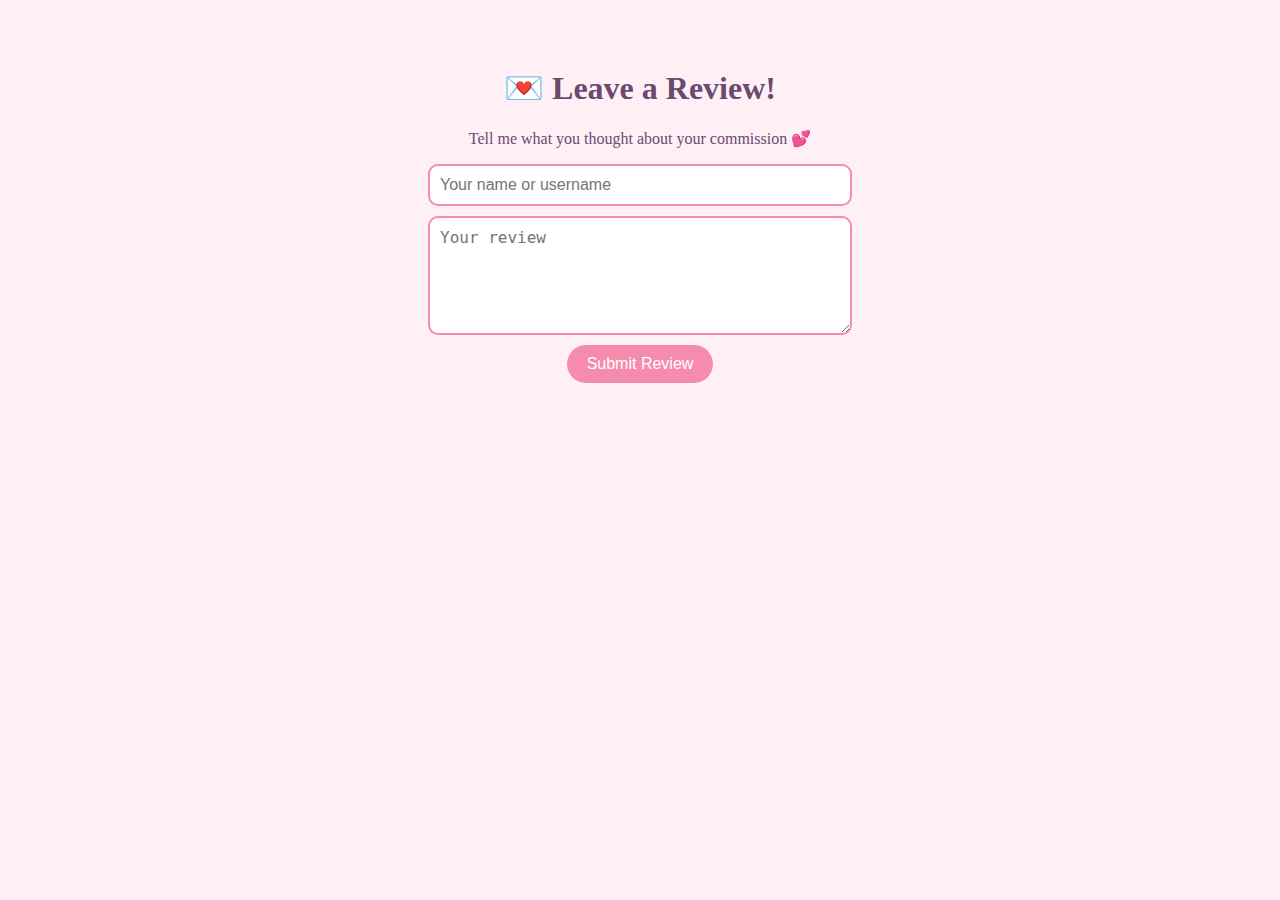
<file: review.html>
<!DOCTYPE html>
<html lang="en">
<head>
  <meta charset="UTF-8" />
  <title>Leave a Review</title>
  <style>
    body {
      background: #fff0f6;
      font-family: 'Comic Sans MS', cursive;
      text-align: center;
      padding: 40px;
      color: #6b4a6f;
    }
    input, textarea {
      width: 80%;
      max-width: 400px;
      margin: 10px auto;
      display: block;
      padding: 10px;
      border-radius: 10px;
      border: 2px solid #f58cae;
      font-size: 1rem;
    }
    button {
      background: #f58cae;
      color: white;
      border: none;
      padding: 10px 20px;
      border-radius: 20px;
      font-size: 1rem;
      cursor: pointer;
    }
    .thankyou {
      display: none;
      margin-top: 30px;
      font-size: 1.2rem;
      color: #905370;
    }
  </style>
</head>
<body>

  <h1>💌 Leave a Review!</h1>
  <p>Tell me what you thought about your commission 💕</p>

  <form id="reviewForm">
    <input type="text" id="name" placeholder="Your name or username" required />
    <textarea id="review" rows="5" placeholder="Your review" required></textarea>
    <button type="submit">Submit Review</button>
  </form>

  <div class="thankyou" id="thankyou">Thank you! Your review was sent 💖</div>

  <script>
    const form = document.getElementById("reviewForm");
    const thankYou = document.getElementById("thankyou");

    form.addEventListener("submit", function (e) {
      e.preventDefault();

      // Simulate sending the review (to a server or your email if you want to add that later)
      form.style.display = "none";
      thankYou.style.display = "block";
    });
  </script>

</body>
</html>
</file>
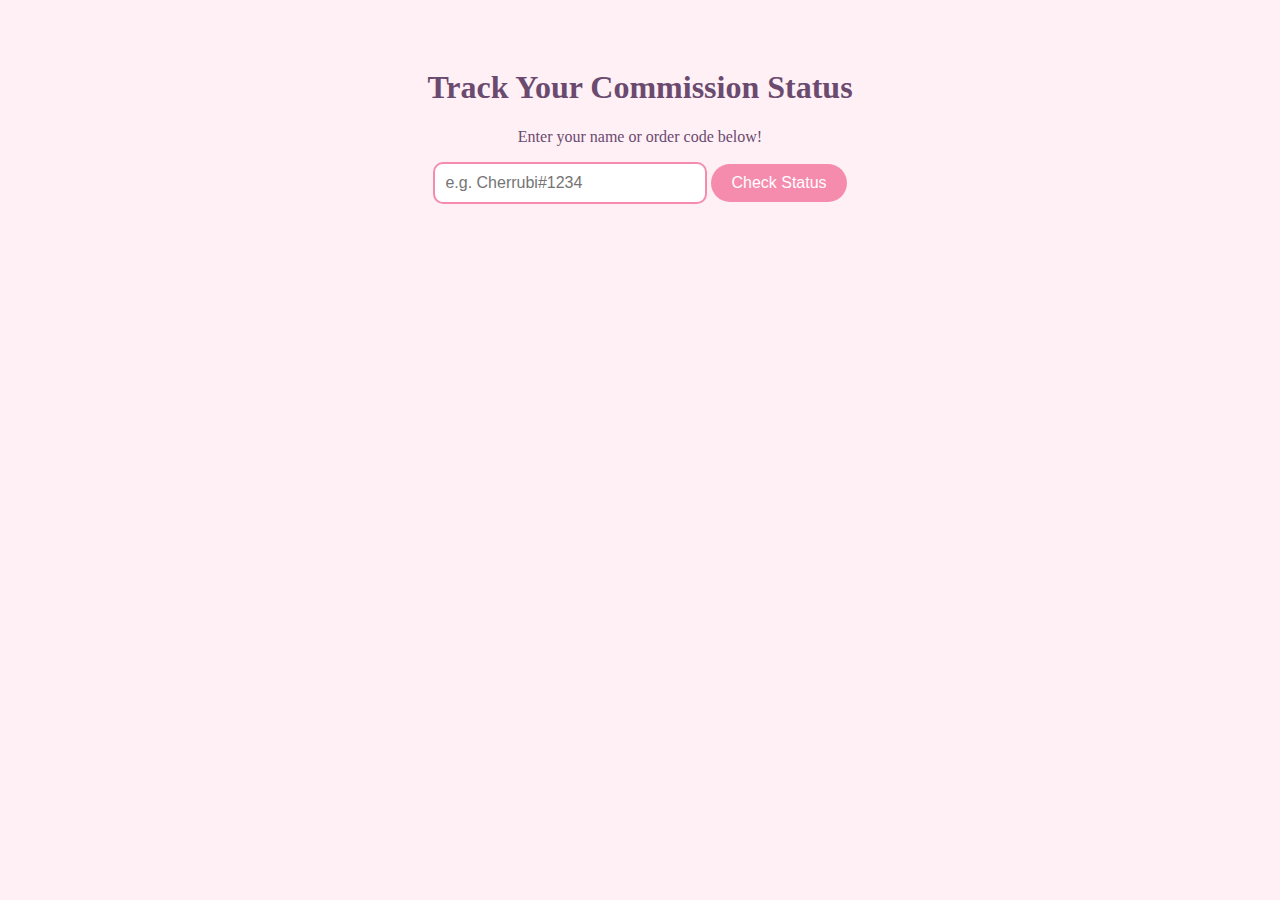
<file: status.html>
<!DOCTYPE html>
<html lang="en">
<head>
  <meta charset="UTF-8" />
  <title>Commission Status Tracker</title>
  <style>
    body {
      background: #fff0f6;
      font-family: 'Comic Sans MS', cursive;
      padding: 40px;
      color: #6b4a6f;
      text-align: center;
    }
    input {
      padding: 10px;
      font-size: 1rem;
      border-radius: 10px;
      border: 2px solid #f58cae;
      margin-bottom: 20px;
      width: 250px;
    }
    button {
      background: #f58cae;
      color: white;
      border: none;
      padding: 10px 20px;
      border-radius: 20px;
      cursor: pointer;
      font-size: 1rem;
    }
    .status {
      margin-top: 30px;
      font-size: 1.2rem;
    }
  </style>
</head>
<body>

  <h1>Track Your Commission Status</h1>
  <p>Enter your name or order code below!</p>

  <input type="text" id="orderInput" placeholder="e.g. Cherrubi#1234" />
  <button onclick="checkStatus()">Check Status</button>

  <div class="status" id="statusDisplay"></div>

  <script>

    const darkModeToggle = document.getElementById('darkModeToggle');

    darkModeToggle.addEventListener('click', () => {
      document.body.classList.toggle('dark-mode');

      // Optional: update aria-pressed for accessibility
      const isDark = document.body.classList.contains('dark-mode');
      darkModeToggle.setAttribute('aria-pressed', isDark);
    });






    const orders = {
      "cherrubi#1234": "In Progress",
      "emily#5678": "Waiting for payment",
      "alex#9999": "Completed 🎉",
      // Add customers names
    };

    function checkStatus() {
      const input = document.getElementById("orderInput").value.toLowerCase().trim();
      const status = orders[input];
      const display = document.getElementById("statusDisplay");

      if (status) {
        display.textContent = `Status: ${status}`;
      } else {
        display.textContent = "Order not found. Please double-check your input!";
      }
    }
  </script>

</body>
</html>
</file>
